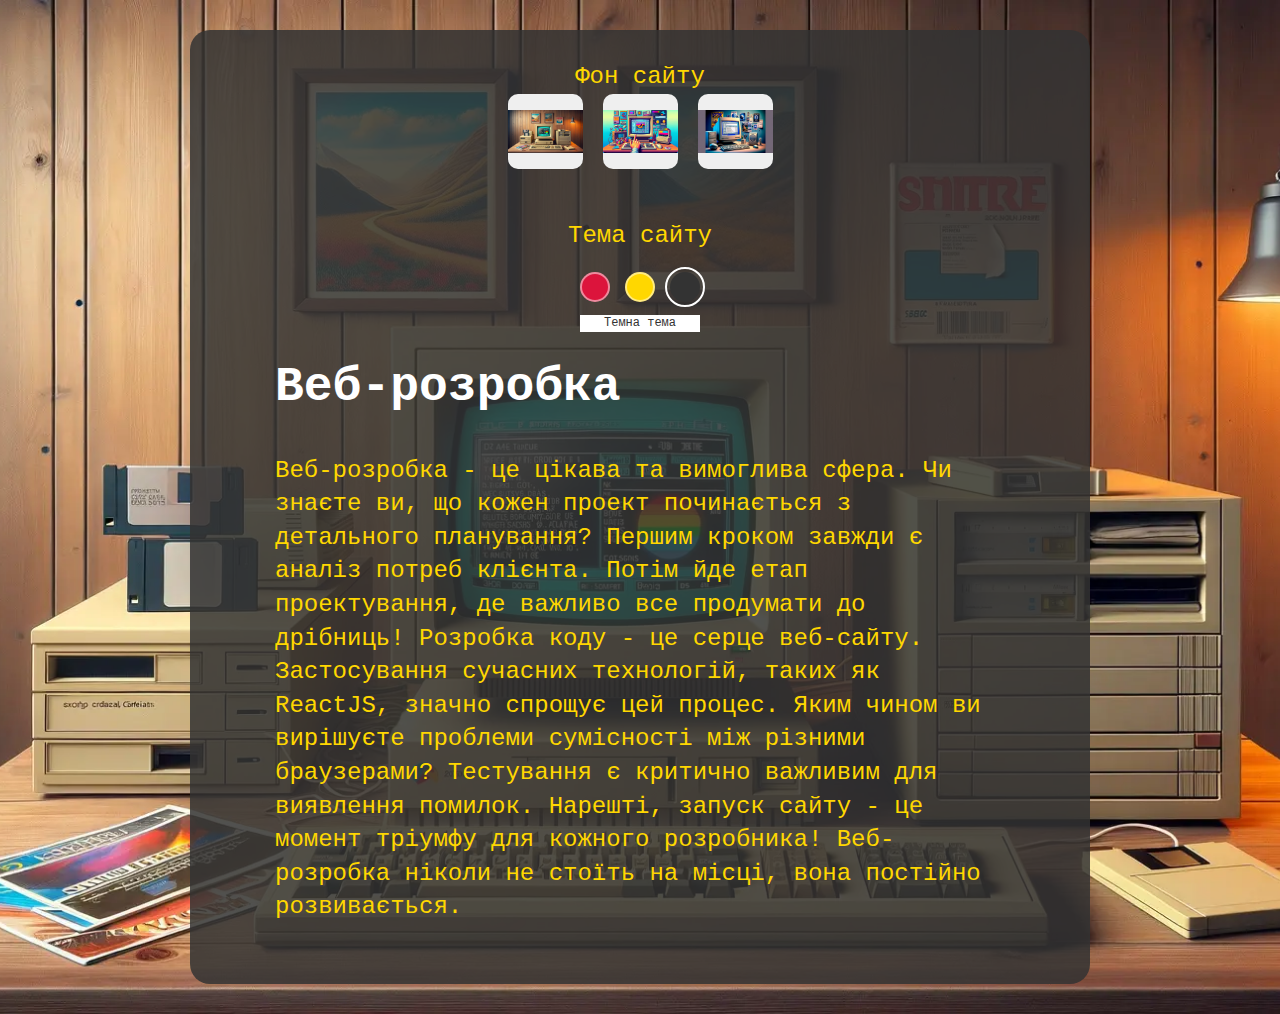
<file: hw_13/index.html>
<!DOCTYPE html>
<html lang="uk">
	<head>
		<meta charset="UTF-8" />
		<meta name="viewport" content="width=device-width, initial-scale=1.0" />
		<title>Взаємодія з DOM</title>
		<link rel="stylesheet" href="./style.css" />
	</head>
	<body class="super theme-gold">
		<div class="wrapper">
			<div class="container">
				<h1 class="title">Веб-розробка</h1>
				<div class="content">
					Веб-розробка - це цікава та вимоглива сфера. Чи знаєте ви, що кожен
					проект починається з детального планування? Першим кроком завжди є
					аналіз потреб клієнта. Потім йде етап проектування, де важливо все
					продумати до дрібниць! Розробка коду - це серце веб-сайту.
					Застосування сучасних технологій, таких як ReactJS, значно спрощує цей
					процес. Яким чином ви вирішуєте проблеми сумісності між різними
					браузерами? Тестування є критично важливим для виявлення помилок.
					Нарешті, запуск сайту - це момент тріумфу для кожного розробника!
					Веб-розробка ніколи не стоїть на місці, вона постійно розвивається.
				</div>
			</div>
		</div>
	</body>
	<script src="./main.js"></script>
</html>
</file>
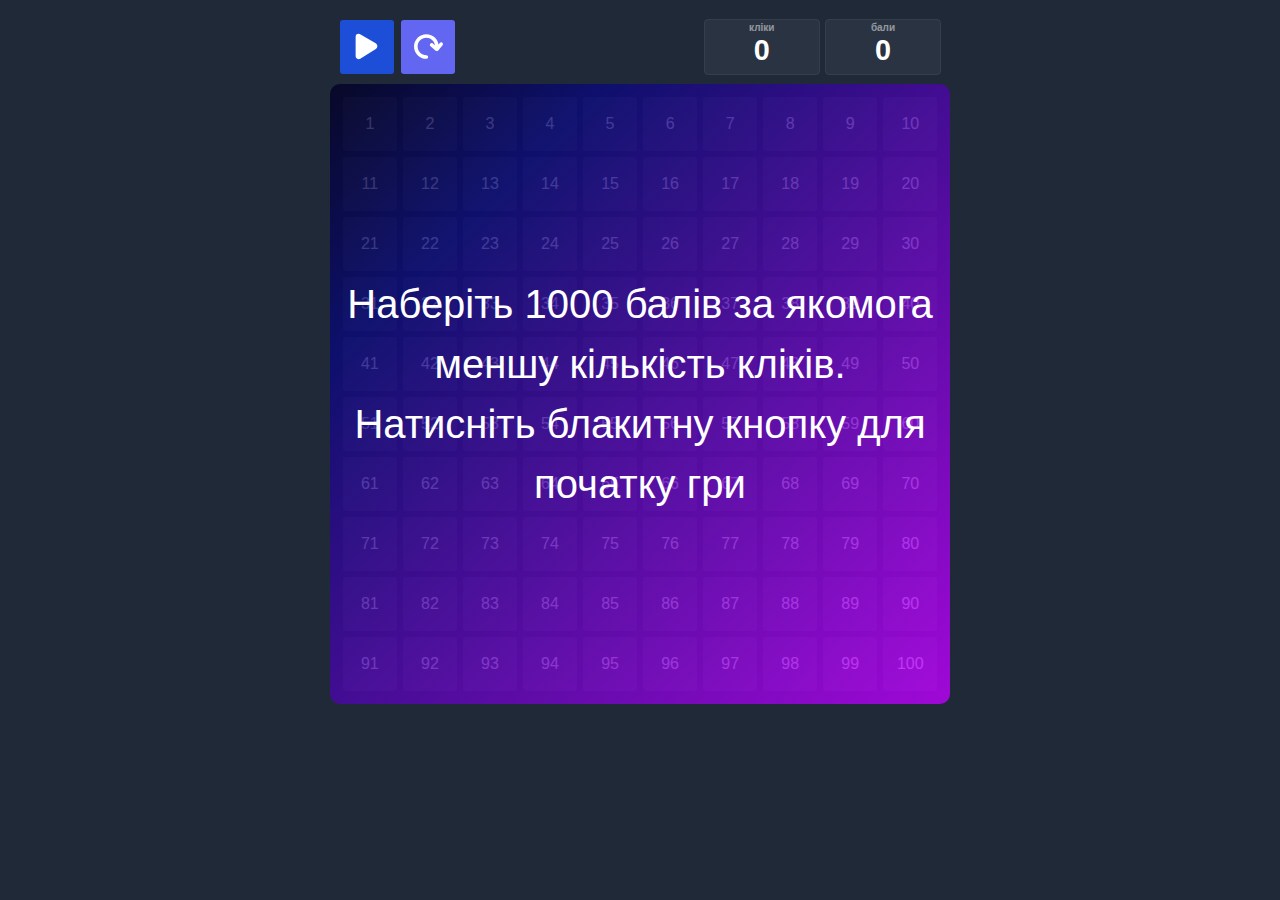
<file: hw_14/index.html>
<!DOCTYPE html>
<html lang="uk">
<head>
  <meta charset="UTF-8">
  <meta name="viewport" content="width=device-width, initial-scale=1.0">
  <link rel="icon" href="data:image/svg+xml,<svg xmlns='http://www.w3.org/2000/svg' viewBox='0 0 100 100'><text y='.9em' font-size='90'>🎲</text></svg>">
  <link rel="stylesheet" href="./style.css">
  <title>Почніть нову гру</title>
</head>
<body>
  <div class="wrapper">
    <!-- У файлі HTML нічого не додаємо/не змінюємо -->
  </div>
  <script src="./main.js"></script>
</body>
</html>
</file>
<file: hw_13/style.css>
:root {
	box-sizing: border-box;

	--c-text: #333;
	--c-bg: #fff;
	--c-title: #454545;
}

*,
*::before,
*::after {
	box-sizing: inherit;
}

body {
	font-family: 'Courier New', Courier, monospace;
	font-size: 24px;
	line-height: 1.4;
	color: var(--c-text);
	background-color: var(--c-bg);
	margin: 0;
	padding-top: 30px;
	padding-bottom: 30px;
}

button {
	-webkit-appearance: none;
	appearance: none;
	border: none;
	outline: 0;
	font: inherit;
}

h1 {
	color: var(--c-title);
}

p {
	margin-bottom: 15px;
}

.wrapper {
	max-width: 900px;
	padding: 30px;
	border-radius: 20px;
	margin: 0 auto;
}

.container {
	max-width: 760px;
	padding: 0 15px;
	margin: 0 auto;
}

body:not(.super) {
	position: relative;
}

body:not(.super)::after {
	content: '😾 \A Не видаляй усі класи!';
	white-space: pre-wrap;
	font-size: 100px;
	font-weight: 600;
	color: crimson;
	position: absolute;
	inset: 0;
	display: flex;
	align-items: center;
	justify-content: center;
	text-align: center;
	z-index: 9999;
	background-color: #fff;
}

.content {
	margin-bottom: 30px;
}

.total-count {
	border-top: 1px solid var(--c-text);
	text-align: right;
	padding: 20px 0;
}

.stats-group {
	display: flex;
	gap: 20px;
	font-size: 16px;
	padding-bottom: 20px;
	margin-bottom: 20px;
	border-bottom: 1px dashed var(--c-text);
}

.stats-item {
	padding: 3px 10px;
	border-radius: 3px;
	background-color: var(--c-text);
	color: var(--c-bg);
	line-height: 1;
	vertical-align: middle;
	font-weight: 600;
	font-size: 18px;
	margin-right: 10px;
	opacity: 0.5;
}

.msg {
	font-weight: 600;
	max-width: 730px;
	margin: 0 auto;
	padding: 20px;
	border: 1px dashed var(--c-title);
}

.msg:not(:last-of-type) {
	margin-bottom: 20px;
}
</file>
<file: hw_14/style.css>
/* У файлі СSS нічого не додаємо/не змінюємо  */

:root {
  box-sizing: border-box;
}

*,
*::before,
*::after {
  box-sizing: inherit;
}

html,
body {
  height: 100%;
}

a {
  text-decoration: none;
}

body {
  margin: 0;
  background-color: #1F2937;
  font-family: sans-serif;
}

ul {
  padding: 0;
  margin: 0;
}

ul li {
  list-style-type: none;
}

h1,
h2,
h3 {
  margin: 0;
}

button {
  border: none;
  background-color: transparent;
  font: inherit;
  -webkit-appearance: none;
     -moz-appearance: none;
          appearance: none;
  outline: 0;
}


.btn {
  display: block;
  order: 1;
  width: 9%;
  min-width: 20px;
  background-color: rgb(99, 102, 241);
  background-position: center;
  background-size: calc(10px + 1.5vw);
  background-repeat: no-repeat;
  color: #fff;
  font-size: calc(10px + 1.6vw);
  letter-spacing: 0.03em;
  -webkit-aspect-ratio: 1 / 1;
  aspect-ratio: 1 / 1;
  border-radius: 3px;
  cursor: pointer;
  transition: 0.3s ease-in-out;
}

.btn:hover,
.results-clear:hover {
  box-shadow: inset 0 0 0 100px rgba(0, 0, 0, 0.2);
}

.btn:active,
.results-clear:active {
  transform: translateY(3px);
}

.btn-start {
  background-image: url("data:image/svg+xml,%3Csvg xmlns='http://www.w3.org/2000/svg' xml:space='preserve' width='512' height='512' style='enable-background:new 0 0 512 512' viewBox='0 0 32 32'%3E%3Cpath fill='%23ffffff' d='M26.17 12.37 9 2.45A3.23 3.23 0 0 0 7.38 2 3.38 3.38 0 0 0 4 5.38v21.29a3.33 3.33 0 0 0 5.1 2.82l17.19-10.86a3.65 3.65 0 0 0-.12-6.26z' data-name='01-Play' data-original='%23ffffff'/%3E%3C/svg%3E");
}

.btn-replay {
  background-image: url("data:image/svg+xml,%3Csvg xmlns='http://www.w3.org/2000/svg' xml:space='preserve' width='512' height='512' style='enable-background:new 0 0 512 512'%3E%3Cpath fill='%23ffffff' d='m504.554 233.704-76.447 91.467c-6.329 7.572-15.417 11.479-24.571 11.479a31.872 31.872 0 0 1-20.504-7.447l-91.467-76.447c-13.561-11.334-15.366-31.515-4.032-45.075s31.515-15.366 45.075-4.032l37.506 31.347c-10.274-74.891-74.668-132.774-152.337-132.774C132.984 102.223 64 171.207 64 256s68.984 153.777 153.777 153.777c17.673 0 32 14.327 32 32s-14.327 32-32 32c-58.17 0-112.859-22.653-153.991-63.785C22.653 368.859 0 314.17 0 256s22.653-112.859 63.786-153.992c41.132-41.132 95.821-63.785 153.991-63.785s112.859 22.653 153.992 63.785c32.517 32.516 53.471 73.508 60.829 117.991l22.849-27.339c11.334-13.56 31.515-15.364 45.075-4.032 13.56 11.335 15.365 31.516 4.032 45.076z' data-original='%23ffffff'/%3E%3C/svg%3E");
}

.btn-result {
  background-image: url("data:image/svg+xml,%3Csvg xmlns='http://www.w3.org/2000/svg' xml:space='preserve' width='512' height='512' style='enable-background:new 0 0 512 512' viewBox='0 0 502.664 502.664'%3E%3Cpath fill='%23ffffff' d='M0 289.793h148.666v199.638H0zm353.998-51.296h148.666V489.43H353.998zm-177.01-74.44h148.709v325.374H176.988zm252.486-76.814 21.053 42.71 47.154 6.859-34.082 33.241 8.024 46.96-42.149-22.175-42.149 22.175 8.024-46.96-34.082-33.241 47.111-6.86 21.096-42.709zM252.141 13.234l21.075 42.732 47.154 6.86-34.082 33.262 8.046 46.916-42.171-22.153-42.171 22.153 8.024-46.916-34.082-33.262 47.132-6.86 21.075-42.732zM71.744 137.05l21.053 42.732 47.154 6.881-34.06 33.219 8.024 46.938-42.171-22.153-42.171 22.175 8.046-46.938-34.081-33.22 47.132-6.881 21.074-42.753z' data-original='%23ffffff'/%3E%3C/svg%3E");
}

.btn-close {
  background-image: url("data:image/svg+xml,%3Csvg xmlns='http://www.w3.org/2000/svg' xml:space='preserve' width='512' height='512' style='enable-background:new 0 0 512 512' viewBox='0 0 320.591 320.591'%3E%3Cg fill='%23ffffff'%3E%3Cpath d='M30.391 318.583a30.37 30.37 0 0 1-21.56-7.288c-11.774-11.844-11.774-30.973 0-42.817L266.643 10.665c12.246-11.459 31.462-10.822 42.921 1.424 10.362 11.074 10.966 28.095 1.414 39.875L51.647 311.295a30.366 30.366 0 0 1-21.256 7.288z' data-original='%23000000'/%3E%3Cpath d='M287.9 318.583a30.37 30.37 0 0 1-21.257-8.806L8.83 51.963C-2.078 39.225-.595 20.055 12.143 9.146c11.369-9.736 28.136-9.736 39.504 0l259.331 257.813c12.243 11.462 12.876 30.679 1.414 42.922-.456.487-.927.958-1.414 1.414a30.368 30.368 0 0 1-23.078 7.288z' data-original='%23ffffff'/%3E%3C/g%3E%3C/svg%3E");
}

.btn-red {
  background-color: #B91C1C;
}

.btn-blue {
  background-color: #1d4ed8;
}

.btn-indigo {
  background-color: #4338ca;
}

.btn-green {
  background-color: #10B981;
}

.btn-purple {
  background-color: #9333ea;
}

.btn-violet {
  background-color: #6d28d9;
}

.btn-pink {
  background-color: #db2777;
}

.btn-transparent {
  background-color: transparent;
}

.btn-disabled {
  background-color: #6B7280;
  cursor: not-allowed;
  pointer-events: none;
}

.wrapper {
  position: relative;
  min-height: 100dvh;
}

.top {
  display: flex;
  max-width: 620px;
  padding: 20px 10px 10px 10px;
  margin: 0 auto;
  gap: 1.2%;
}

.grid {
  position: relative;
  display: grid;
  gap: 1%;
  grid-template-columns: repeat(10, 1fr);
  grid-template-rows: repeat(10, 1fr);
  max-width: 620px;
  padding: 10px;
  margin: 0 auto;
  -webkit-aspect-ratio: 1 / 1;
  aspect-ratio: 1 / 1;
}

.grid::before,
.grid::after {
  content: '';
  opacity: 0;
  position: absolute;
  inset: 0;
  z-index: -500;
}

.grid.start,
.grid.loss,
.grid.win {
  pointer-events: none;
  cursor: not-allowed;
  padding: 1vw;
}

.grid.start::before,
.grid.loss::before,
.grid.start::after,
.grid.loss::after,
.grid.win::before,
.grid.win::after {
  content: '';
  position: absolute;
  inset: 0;
  z-index: 50;
  cursor: not-allowed;
}

.grid.start::before,
.grid.loss::before,
.grid.win::before {
  background-image: linear-gradient(135deg, rgba(2, 0, 36, 1) 0%, rgba(9, 9, 121, 1) 22%, rgba(192, 0, 255, 1) 100%);
  border-radius: 10px;
  opacity: 80%;
}

.grid.start::after,
.grid.loss::after,
.grid.win::after {
  display: flex;
  justify-content: center;
  align-items: center;
  padding: 1vw;
  color: rgb(255, 255, 255);
  font-size: 40px;
  line-height: 1.5;
  text-align: center;
  opacity: 100%;
}

.grid.start::after {
  content: 'Наберіть 1000 балів за якомога меншу кількість кліків. Натисніть блакитну кнопку для початку гри';
}

.grid.loss::after {
  content: 'Невдача 😢 Натисніть другу кнопку для нової гри';
}

.grid.win::after {
  content: 'Ви виграли 🎉 Натисніть другу кнопку для нової гри';
}

.cell {
  display: flex;
  justify-content: center;
  align-items: center;
  background-color: rgba(255, 255, 255, 0.10);
  color: rgb(255, 255, 255);
  font-size: calc(16px);
  -webkit-aspect-ratio: 1 / 1;
  aspect-ratio: 1 / 1;
  border-radius: 3px;
  cursor: pointer;
  transition: 0.3s ease-in-out;
}

.cell:hover {
  background-color: rgba(255, 255, 255, 0.20);
}

.cell.clicked {
  background-color: rgba(255, 255, 255, 0.30);
}

.counter {
  display: flex;
  flex-direction: column;
  order: 3;
  gap: 3px;
  overflow: hidden;
  width: 19%;
  min-width: 60px;
  padding: 3px;
  background-color: #1f2937;
  background-color: rgba(255, 255, 255, 0.05);
  color: #ffffff;
  font-size: calc(16px + 1vw);
  font-weight: 600;
  line-height: 1;
  text-align: center;
  border-radius: 3px;
  outline: 1px solid rgba(255, 255, 255, 0.1);

}

.counter::before {
  content: '';
  color: rgba(255, 255, 255, 0.5);
  font-size: 10px;
}

.click-counter {
  margin-left: auto;
  color: #ffffff;
}

.click-counter::before {
  content: 'кліки';
}

.score-counter::before {
  content: 'бали';
}
</file>
